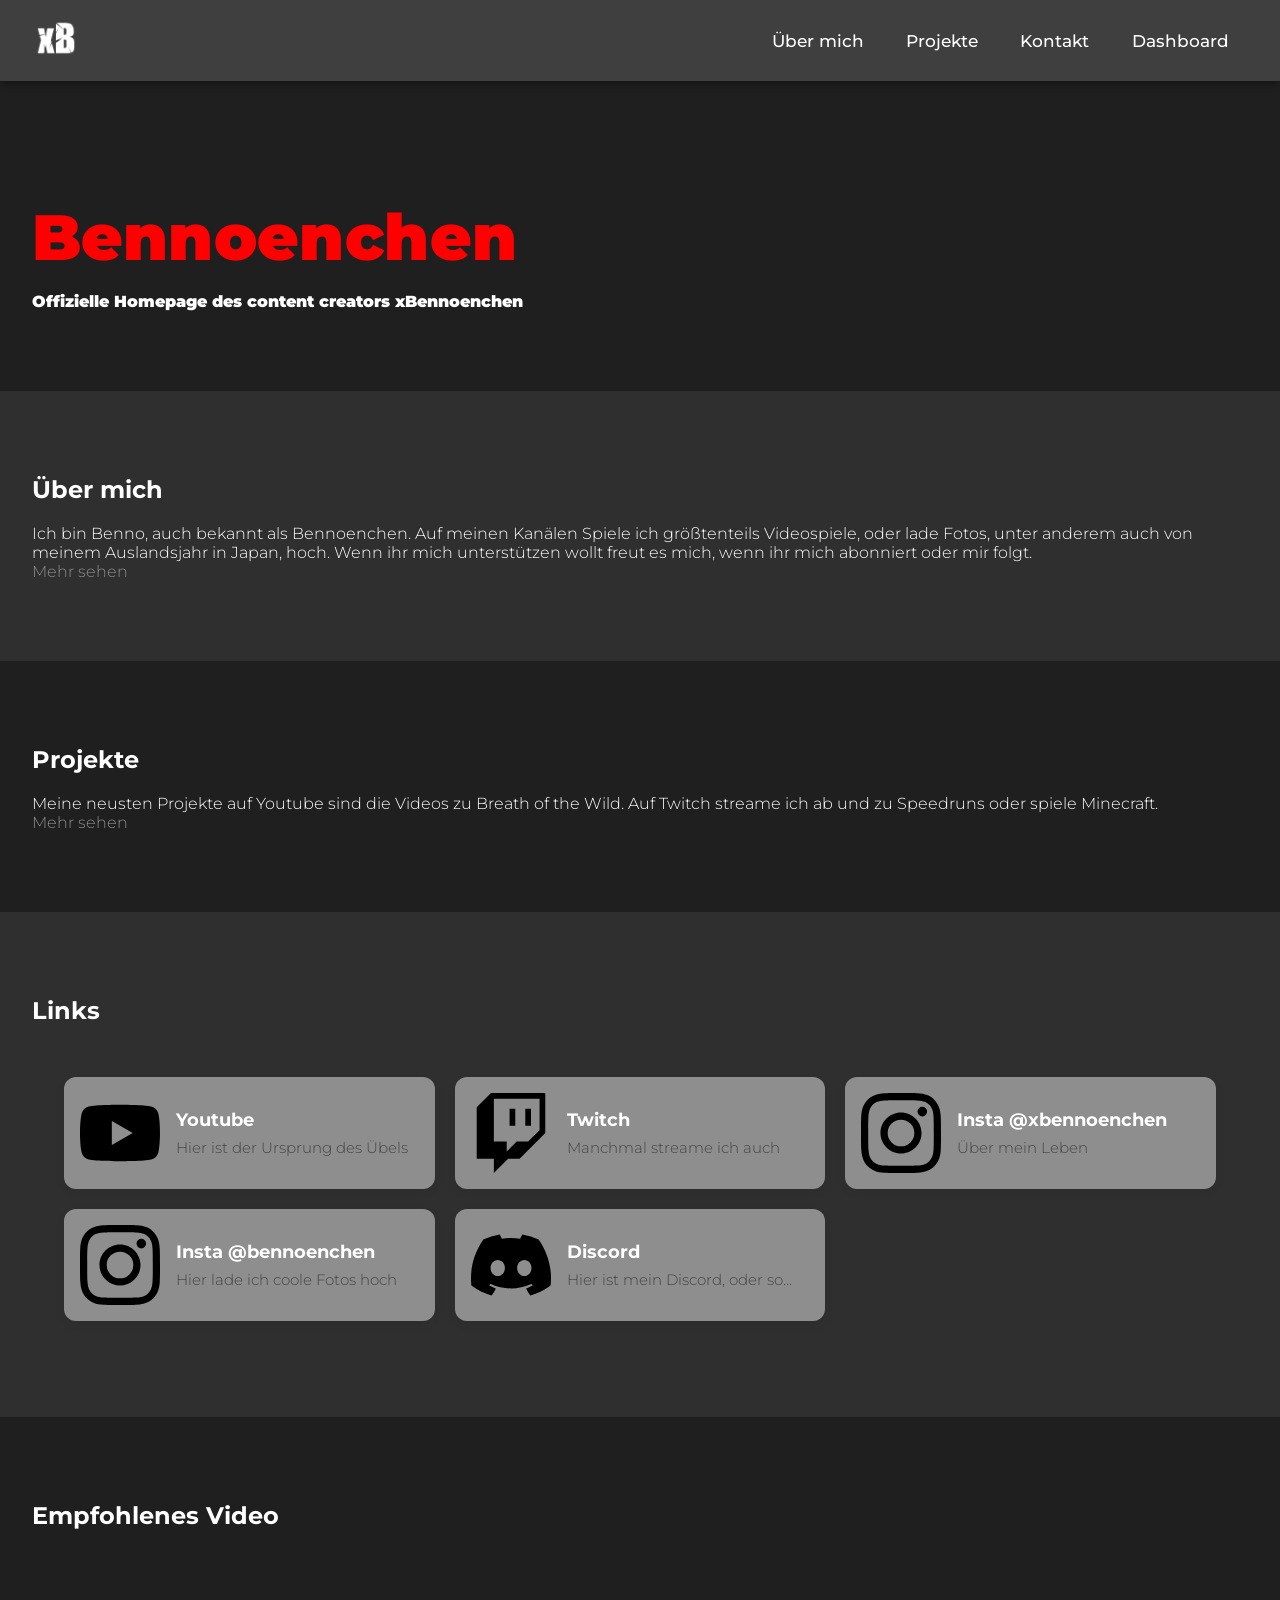
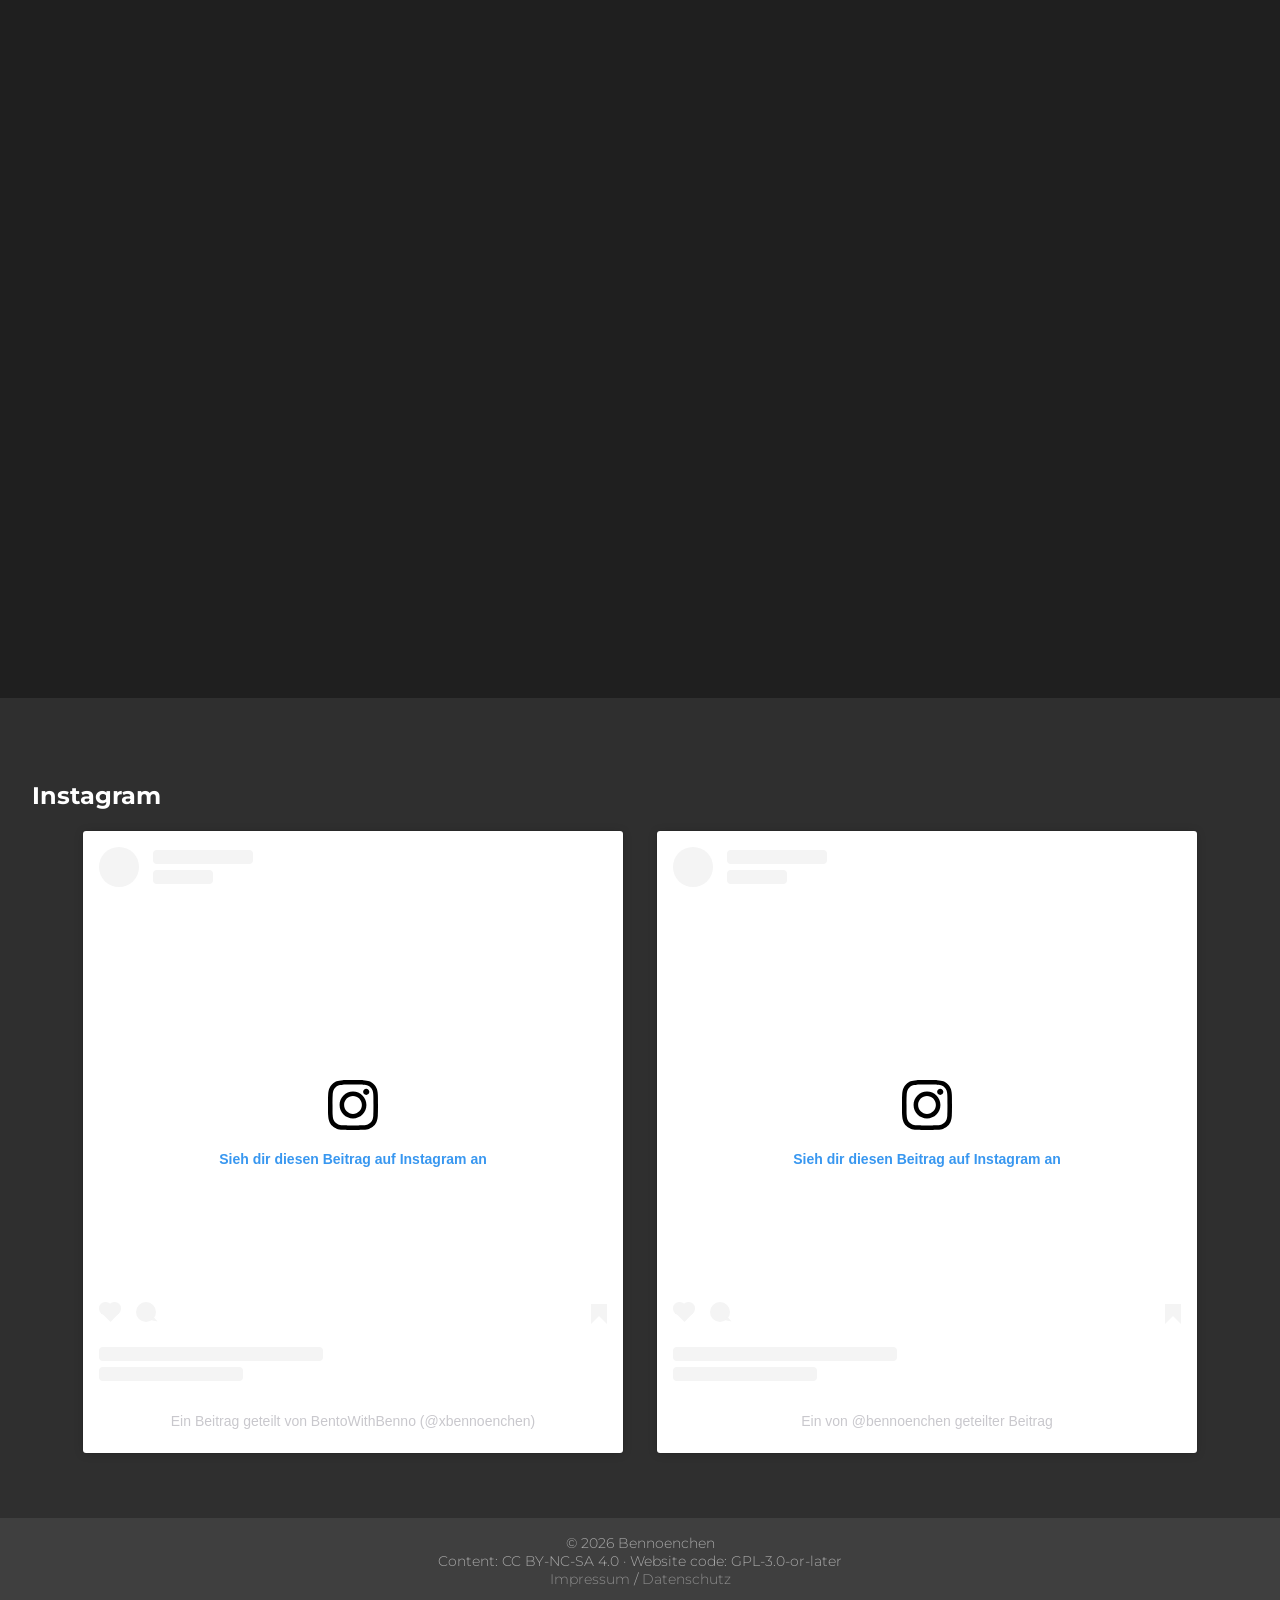
<file: index.html>
<!DOCTYPE html>
<html lang="de">
<head>
  <meta charset="UTF-8">
  <meta name="viewport" content="width=device-width, initial-scale=1.0">
  <title>Bennoenchen</title>
  <link rel="stylesheet" href="/style/style.css">
  <link rel="stylesheet" href="/style/dashboard.css">
  <link rel="icon" href="/img/logo.ico">
  <link rel="preconnect" href="https://fonts.googleapis.com">
  <link rel="preconnect" href="https://fonts.gstatic.com" crossorigin>
  <link href="https://fonts.googleapis.com/css2?family=Montserrat:ital,wght@0,100..900;1,100..900&display=swap" rel="stylesheet">
</head>
<body>
  <header>
    <div class="logo">
      <a href="/"><img src="/img/logow.png" alt="Icon"></a>
    </div>
    <div class="menu-toggle" id="menuToggle" onclick="toggleMenu(this)" aria-label="Menü öffnen" aria-expanded="false">
      <span></span>
      <span></span>
      <span></span>
    </div>
    <nav id="nav">
      <a href="/about_me/">Über mich</a>
      <a href="/projects/">Projekte</a>
      <a href="/contact/">Kontakt</a>
      <a href="/dashboard/">Dashboard</a>
    </nav>
  </header>

  <div class="nav-backdrop" id="navBackdrop" onclick="closeMenu()"></div>

  <main>
    <section class="main-section">
      <div class="title">
        <h1>Bennoenchen</h1>
        <p>Offizielle Homepage des content creators xBennoenchen</p>
      </div>
    </section>
    <section class="main-section alt-section">
      <h2>Über mich</h2>
      <p>Ich bin Benno, auch bekannt als Bennoenchen. Auf meinen Kanälen Spiele ich größtenteils Videospiele, oder lade Fotos, unter anderem auch von meinem Auslandsjahr in Japan, hoch. Wenn ihr mich unterstützen wollt freut es mich, wenn ihr mich abonniert oder mir folgt.<br><a href="https://www.bennoenchen.de/about_me/">Mehr sehen</a></p>
    </section>
    <section class="main-section">
      <h2>Projekte</h2>
      <p>Meine neusten Projekte auf Youtube sind die Videos zu Breath of the Wild. Auf Twitch streame ich ab und zu Speedruns oder spiele Minecraft.<br><a href="https://www.bennoenchen.de/projects/">Mehr sehen</a></p>
    </section>
    <section class="main-section alt-section">
      <h2>Links</h2>
      <div class="dashboard">
        <a class="cardbutton" href="https://www.youtube.com/@xbennoenchen">
          <div class="card">
            <img src="/img/youtube.svg" alt="Youtube">
            <div class="card-text">
              <h3>Youtube</h3>
              <p>Hier ist der Ursprung des Übels</p>
            </div>
          </div>
        </a>
        <a class="cardbutton" href="https://www.twitch.tv/xbennoenchen">
          <div class="card">
            <img src="/img/twitch.svg" alt="Twitch">
            <div class="card-text">
              <h3>Twitch</h3>
              <p>Manchmal streame ich auch</p>
            </div>
          </div>
        </a>
        <a class="cardbutton" href="https://www.instagram.com/xbennoenchen/">
          <div class="card">
            <img src="/img/instagram.svg" alt="Instagram">
            <div class="card-text">
              <h3>Insta @xbennoenchen</h3>
              <p>Über mein Leben</p>
            </div>
          </div>
        </a>
        <a class="cardbutton" href="https://www.instagram.com/bennoenchen/">
          <div class="card">
            <img src="/img/instagram.svg" alt="Instagram">
            <div class="card-text">
              <h3>Insta @bennoenchen</h3>
              <p>Hier lade ich coole Fotos hoch</p>
            </div>
          </div>
        </a>
        <a class="cardbutton" href="https://discord.gg/4mJdEG7">
          <div class="card">
            <img src="/img/discord.svg" alt="Discord">
            <div class="card-text">
              <h3>Discord</h3>
              <p>Hier ist mein Discord, oder so...</p>
            </div>
          </div>
        </a>
      </div>
    </section>
    <section class="main-section">
      <h2>Empfohlenes Video</h2>
      <div class="video-wrapper">
          <iframe src="https://www.youtube-nocookie.com/embed/9ZNSemViKcg?si=KH6Q1TJlQQrZ6-_4" title="YouTube video player" frameborder="0" allow="accelerometer; autoplay; clipboard-write; encrypted-media; gyroscope; picture-in-picture; web-share" referrerpolicy="strict-origin-when-cross-origin" allowfullscreen></iframe>
      </div>
    </section>
    <section class="main-section alt-section">
      <h2>Instagram</h2>
      <div class="insta-row">
        <blockquote class="instagram-media" data-instgrm-captioned data-instgrm-permalink="https://www.instagram.com/p/DfSTykuEbkP/?utm_source=ig_embed&amp;utm_campaign=loading" data-instgrm-version="14" style=" background:#FFF; border:0; border-radius:3px; box-shadow:0 0 1px 0 rgba(0,0,0,0.5),0 1px 10px 0 rgba(0,0,0,0.15); margin: 1px; max-width:540px; min-width:326px; padding:0; width:99.375%; width:-webkit-calc(100% - 2px); width:calc(100% - 2px);"><div style="padding:16px;"> <a href="https://www.instagram.com/p/DfSTykuEbkP/?utm_source=ig_embed&amp;utm_campaign=loading" style=" background:#FFFFFF; line-height:0; padding:0 0; text-align:center; text-decoration:none; width:100%;" target="_blank"> <div style=" display: flex; flex-direction: row; align-items: center;"> <div style="background-color: #F4F4F4; border-radius: 50%; flex-grow: 0; height: 40px; margin-right: 14px; width: 40px;"></div> <div style="display: flex; flex-direction: column; flex-grow: 1; justify-content: center;"> <div style=" background-color: #F4F4F4; border-radius: 4px; flex-grow: 0; height: 14px; margin-bottom: 6px; width: 100px;"></div> <div style=" background-color: #F4F4F4; border-radius: 4px; flex-grow: 0; height: 14px; width: 60px;"></div></div></div><div style="padding: 19% 0;"></div> <div style="display:block; height:50px; margin:0 auto 12px; width:50px;"><svg width="50px" height="50px" viewBox="0 0 60 60" version="1.1" xmlns="https://www.w3.org/2000/svg" xmlns:xlink="https://www.w3.org/1999/xlink"><g stroke="none" stroke-width="1" fill="none" fill-rule="evenodd"><g transform="translate(-511.000000, -20.000000)" fill="#000000"><g><path d="M556.869,30.41 C554.814,30.41 553.148,32.076 553.148,34.131 C553.148,36.186 554.814,37.852 556.869,37.852 C558.924,37.852 560.59,36.186 560.59,34.131 C560.59,32.076 558.924,30.41 556.869,30.41 M541,60.657 C535.114,60.657 530.342,55.887 530.342,50 C530.342,44.114 535.114,39.342 541,39.342 C546.887,39.342 551.658,44.114 551.658,50 C551.658,55.887 546.887,60.657 541,60.657 M541,33.886 C532.1,33.886 524.886,41.1 524.886,50 C524.886,58.899 532.1,66.113 541,66.113 C549.9,66.113 557.115,58.899 557.115,50 C557.115,41.1 549.9,33.886 541,33.886 M565.378,62.101 C565.244,65.022 564.756,66.606 564.346,67.663 C563.803,69.06 563.154,70.057 562.106,71.106 C561.058,72.155 560.06,72.803 558.662,73.347 C557.607,73.757 556.021,74.244 553.102,74.378 C549.944,74.521 548.997,74.552 541,74.552 C533.003,74.552 532.056,74.521 528.898,74.378 C525.979,74.244 524.393,73.757 523.338,73.347 C521.94,72.803 520.942,72.155 519.894,71.106 C518.846,70.057 518.197,69.06 517.654,67.663 C517.244,66.606 516.755,65.022 516.623,62.101 C516.479,58.943 516.448,57.996 516.448,50 C516.448,42.003 516.479,41.056 516.623,37.899 C516.755,34.978 517.244,33.391 517.654,32.338 C518.197,30.938 518.846,29.942 519.894,28.894 C520.942,27.846 521.94,27.196 523.338,26.654 C524.393,26.244 525.979,25.756 528.898,25.623 C532.057,25.479 533.004,25.448 541,25.448 C548.997,25.448 549.943,25.479 553.102,25.623 C556.021,25.756 557.607,26.244 558.662,26.654 C560.06,27.196 561.058,27.846 562.106,28.894 C563.154,29.942 563.803,30.938 564.346,32.338 C564.756,33.391 565.244,34.978 565.378,37.899 C565.522,41.056 565.552,42.003 565.552,50 C565.552,57.996 565.522,58.943 565.378,62.101 M570.82,37.631 C570.674,34.438 570.167,32.258 569.425,30.349 C568.659,28.377 567.633,26.702 565.965,25.035 C564.297,23.368 562.623,22.342 560.652,21.575 C558.743,20.834 556.562,20.326 553.369,20.18 C550.169,20.033 549.148,20 541,20 C532.853,20 531.831,20.033 528.631,20.18 C525.438,20.326 523.257,20.834 521.349,21.575 C519.376,22.342 517.703,23.368 516.035,25.035 C514.368,26.702 513.342,28.377 512.574,30.349 C511.834,32.258 511.326,34.438 511.181,37.631 C511.035,40.831 511,41.851 511,50 C511,58.147 511.035,59.17 511.181,62.369 C511.326,65.562 511.834,67.743 512.574,69.651 C513.342,71.625 514.368,73.296 516.035,74.965 C517.703,76.634 519.376,77.658 521.349,78.425 C523.257,79.167 525.438,79.673 528.631,79.82 C531.831,79.965 532.853,80.001 541,80.001 C549.148,80.001 550.169,79.965 553.369,79.82 C556.562,79.673 558.743,79.167 560.652,78.425 C562.623,77.658 564.297,76.634 565.965,74.965 C567.633,73.296 568.659,71.625 569.425,69.651 C570.167,67.743 570.674,65.562 570.82,62.369 C570.966,59.17 571,58.147 571,50 C571,41.851 570.966,40.831 570.82,37.631"></path></g></g></g></svg></div><div style="padding-top: 8px;"> <div style=" color:#3897f0; font-family:Arial,sans-serif; font-size:14px; font-style:normal; font-weight:550; line-height:18px;">Sieh dir diesen Beitrag auf Instagram an</div></div><div style="padding: 12.5% 0;"></div> <div style="display: flex; flex-direction: row; margin-bottom: 14px; align-items: center;"><div> <div style="background-color: #F4F4F4; border-radius: 50%; height: 12.5px; width: 12.5px; transform: translateX(0px) translateY(7px);"></div> <div style="background-color: #F4F4F4; height: 12.5px; transform: rotate(-45deg) translateX(3px) translateY(1px); width: 12.5px; flex-grow: 0; margin-right: 14px; margin-left: 2px;"></div> <div style="background-color: #F4F4F4; border-radius: 50%; height: 12.5px; width: 12.5px; transform: translateX(9px) translateY(-18px);"></div></div><div style="margin-left: 8px;"> <div style=" background-color: #F4F4F4; border-radius: 50%; flex-grow: 0; height: 20px; width: 20px;"></div> <div style=" width: 0; height: 0; border-top: 2px solid transparent; border-left: 6px solid #f4f4f4; border-bottom: 2px solid transparent; transform: translateX(16px) translateY(-4px) rotate(30deg)"></div></div><div style="margin-left: auto;"> <div style=" width: 0px; border-top: 8px solid #F4F4F4; border-right: 8px solid transparent; transform: translateY(16px);"></div> <div style=" background-color: #F4F4F4; flex-grow: 0; height: 12px; width: 16px; transform: translateY(-4px);"></div> <div style=" width: 0; height: 0; border-top: 8px solid #F4F4F4; border-left: 8px solid transparent; transform: translateY(-4px) translateX(8px);"></div></div></div> <div style="display: flex; flex-direction: column; flex-grow: 1; justify-content: center; margin-bottom: 24px;"> <div style=" background-color: #F4F4F4; border-radius: 4px; flex-grow: 0; height: 14px; margin-bottom: 6px; width: 224px;"></div> <div style=" background-color: #F4F4F4; border-radius: 4px; flex-grow: 0; height: 14px; width: 144px;"></div></div></a><p style=" color:#c9c8cd; font-family:Arial,sans-serif; font-size:14px; line-height:17px; margin-bottom:0; margin-top:8px; overflow:hidden; padding:8px 0 7px; text-align:center; text-overflow:ellipsis; white-space:nowrap;"><a href="https://www.instagram.com/p/DfSTykuEbkP/?utm_source=ig_embed&amp;utm_campaign=loading" style=" color:#c9c8cd; font-family:Arial,sans-serif; font-size:14px; font-style:normal; font-weight:normal; line-height:17px; text-decoration:none;" target="_blank">Ein Beitrag geteilt von BentoWithBenno (@xbennoenchen)</a></p></div></blockquote>
        <script async src="//www.instagram.com/embed.js"></script>
        <blockquote class="instagram-media" data-instgrm-captioned data-instgrm-permalink="https://www.instagram.com/p/DZTJepYjNMh/?utm_source=ig_embed&amp;utm_campaign=loading" data-instgrm-version="14" style=" background:#FFF; border:0; border-radius:3px; box-shadow:0 0 1px 0 rgba(0,0,0,0.5),0 1px 10px 0 rgba(0,0,0,0.15); margin: 1px; max-width:540px; min-width:326px; padding:0; width:99.375%; width:-webkit-calc(100% - 2px); width:calc(100% - 2px);"><div style="padding:16px;"> <a href="https://www.instagram.com/p/DZTJepYjNMh/?utm_source=ig_embed&amp;utm_campaign=loading" style=" background:#FFFFFF; line-height:0; padding:0 0; text-align:center; text-decoration:none; width:100%;" target="_blank"> <div style=" display: flex; flex-direction: row; align-items: center;"> <div style="background-color: #F4F4F4; border-radius: 50%; flex-grow: 0; height: 40px; margin-right: 14px; width: 40px;"></div> <div style="display: flex; flex-direction: column; flex-grow: 1; justify-content: center;"> <div style=" background-color: #F4F4F4; border-radius: 4px; flex-grow: 0; height: 14px; margin-bottom: 6px; width: 100px;"></div> <div style=" background-color: #F4F4F4; border-radius: 4px; flex-grow: 0; height: 14px; width: 60px;"></div></div></div><div style="padding: 19% 0;"></div> <div style="display:block; height:50px; margin:0 auto 12px; width:50px;"><svg width="50px" height="50px" viewBox="0 0 60 60" version="1.1" xmlns="https://www.w3.org/2000/svg" xmlns:xlink="https://www.w3.org/1999/xlink"><g stroke="none" stroke-width="1" fill="none" fill-rule="evenodd"><g transform="translate(-511.000000, -20.000000)" fill="#000000"><g><path d="M556.869,30.41 C554.814,30.41 553.148,32.076 553.148,34.131 C553.148,36.186 554.814,37.852 556.869,37.852 C558.924,37.852 560.59,36.186 560.59,34.131 C560.59,32.076 558.924,30.41 556.869,30.41 M541,60.657 C535.114,60.657 530.342,55.887 530.342,50 C530.342,44.114 535.114,39.342 541,39.342 C546.887,39.342 551.658,44.114 551.658,50 C551.658,55.887 546.887,60.657 541,60.657 M541,33.886 C532.1,33.886 524.886,41.1 524.886,50 C524.886,58.899 532.1,66.113 541,66.113 C549.9,66.113 557.115,58.899 557.115,50 C557.115,41.1 549.9,33.886 541,33.886 M565.378,62.101 C565.244,65.022 564.756,66.606 564.346,67.663 C563.803,69.06 563.154,70.057 562.106,71.106 C561.058,72.155 560.06,72.803 558.662,73.347 C557.607,73.757 556.021,74.244 553.102,74.378 C549.944,74.521 548.997,74.552 541,74.552 C533.003,74.552 532.056,74.521 528.898,74.378 C525.979,74.244 524.393,73.757 523.338,73.347 C521.94,72.803 520.942,72.155 519.894,71.106 C518.846,70.057 518.197,69.06 517.654,67.663 C517.244,66.606 516.755,65.022 516.623,62.101 C516.479,58.943 516.448,57.996 516.448,50 C516.448,42.003 516.479,41.056 516.623,37.899 C516.755,34.978 517.244,33.391 517.654,32.338 C518.197,30.938 518.846,29.942 519.894,28.894 C520.942,27.846 521.94,27.196 523.338,26.654 C524.393,26.244 525.979,25.756 528.898,25.623 C532.057,25.479 533.004,25.448 541,25.448 C548.997,25.448 549.943,25.479 553.102,25.623 C556.021,25.756 557.607,26.244 558.662,26.654 C560.06,27.196 561.058,27.846 562.106,28.894 C563.154,29.942 563.803,30.938 564.346,32.338 C564.756,33.391 565.244,34.978 565.378,37.899 C565.522,41.056 565.552,42.003 565.552,50 C565.552,57.996 565.522,58.943 565.378,62.101 M570.82,37.631 C570.674,34.438 570.167,32.258 569.425,30.349 C568.659,28.377 567.633,26.702 565.965,25.035 C564.297,23.368 562.623,22.342 560.652,21.575 C558.743,20.834 556.562,20.326 553.369,20.18 C550.169,20.033 549.148,20 541,20 C532.853,20 531.831,20.033 528.631,20.18 C525.438,20.326 523.257,20.834 521.349,21.575 C519.376,22.342 517.703,23.368 516.035,25.035 C514.368,26.702 513.342,28.377 512.574,30.349 C511.834,32.258 511.326,34.438 511.181,37.631 C511.035,40.831 511,41.851 511,50 C511,58.147 511.035,59.17 511.181,62.369 C511.326,65.562 511.834,67.743 512.574,69.651 C513.342,71.625 514.368,73.296 516.035,74.965 C517.703,76.634 519.376,77.658 521.349,78.425 C523.257,79.167 525.438,79.673 528.631,79.82 C531.831,79.965 532.853,80.001 541,80.001 C549.148,80.001 550.169,79.965 553.369,79.82 C556.562,79.673 558.743,79.167 560.652,78.425 C562.623,77.658 564.297,76.634 565.965,74.965 C567.633,73.296 568.659,71.625 569.425,69.651 C570.167,67.743 570.674,65.562 570.82,62.369 C570.966,59.17 571,58.147 571,50 C571,41.851 570.966,40.831 570.82,37.631"></path></g></g></g></svg></div><div style="padding-top: 8px;"> <div style=" color:#3897f0; font-family:Arial,sans-serif; font-size:14px; font-style:normal; font-weight:550; line-height:18px;">Sieh dir diesen Beitrag auf Instagram an</div></div><div style="padding: 12.5% 0;"></div> <div style="display: flex; flex-direction: row; margin-bottom: 14px; align-items: center;"><div> <div style="background-color: #F4F4F4; border-radius: 50%; height: 12.5px; width: 12.5px; transform: translateX(0px) translateY(7px);"></div> <div style="background-color: #F4F4F4; height: 12.5px; transform: rotate(-45deg) translateX(3px) translateY(1px); width: 12.5px; flex-grow: 0; margin-right: 14px; margin-left: 2px;"></div> <div style="background-color: #F4F4F4; border-radius: 50%; height: 12.5px; width: 12.5px; transform: translateX(9px) translateY(-18px);"></div></div><div style="margin-left: 8px;"> <div style=" background-color: #F4F4F4; border-radius: 50%; flex-grow: 0; height: 20px; width: 20px;"></div> <div style=" width: 0; height: 0; border-top: 2px solid transparent; border-left: 6px solid #f4f4f4; border-bottom: 2px solid transparent; transform: translateX(16px) translateY(-4px) rotate(30deg)"></div></div><div style="margin-left: auto;"> <div style=" width: 0px; border-top: 8px solid #F4F4F4; border-right: 8px solid transparent; transform: translateY(16px);"></div> <div style=" background-color: #F4F4F4; flex-grow: 0; height: 12px; width: 16px; transform: translateY(-4px);"></div> <div style=" width: 0; height: 0; border-top: 8px solid #F4F4F4; border-left: 8px solid transparent; transform: translateY(-4px) translateX(8px);"></div></div></div> <div style="display: flex; flex-direction: column; flex-grow: 1; justify-content: center; margin-bottom: 24px;"> <div style=" background-color: #F4F4F4; border-radius: 4px; flex-grow: 0; height: 14px; margin-bottom: 6px; width: 224px;"></div> <div style=" background-color: #F4F4F4; border-radius: 4px; flex-grow: 0; height: 14px; width: 144px;"></div></div></a><p style=" color:#c9c8cd; font-family:Arial,sans-serif; font-size:14px; line-height:17px; margin-bottom:0; margin-top:8px; overflow:hidden; padding:8px 0 7px; text-align:center; text-overflow:ellipsis; white-space:nowrap;"><a href="https://www.instagram.com/p/DZTJepYjNMh/?utm_source=ig_embed&amp;utm_campaign=loading" style=" color:#c9c8cd; font-family:Arial,sans-serif; font-size:14px; font-style:normal; font-weight:normal; line-height:17px; text-decoration:none;" target="_blank">Ein von @bennoenchen geteilter Beitrag</a></p></div></blockquote>
        <script async src="//www.instagram.com/embed.js"></script>
      </div>
    </section>
  </main>

  <footer>
    &copy; 2026 Bennoenchen<br>Content: CC BY-NC-SA 4.0 · Website code: GPL-3.0-or-later<br><a href="/impressum/">Impressum</a> / <a href="/datenschutz/">Datenschutz</a>
  </footer>

  <script src="/js/script.js"></script>
</body>

</html>
</file>
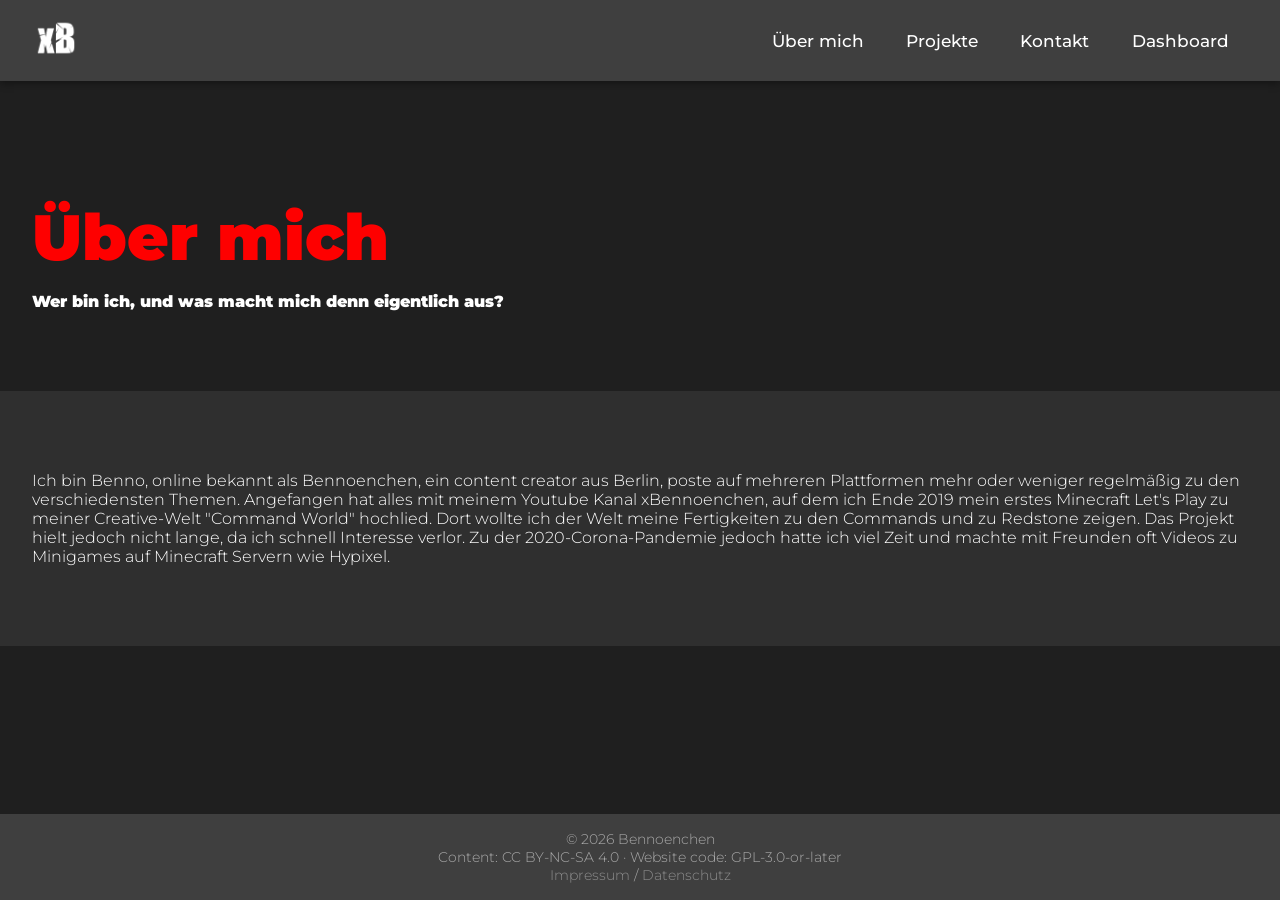
<file: about_me/index.html>
<!DOCTYPE html>
<html lang="de">
<head>
  <meta charset="UTF-8">
  <meta name="viewport" content="width=device-width, initial-scale=1.0">
  <title>Bennoenchen</title>
  <link rel="stylesheet" href="/style/style.css">
  <link rel="icon" href="/img/logo.ico">
  <link rel="preconnect" href="https://fonts.googleapis.com">
  <link rel="preconnect" href="https://fonts.gstatic.com" crossorigin>
  <link href="https://fonts.googleapis.com/css2?family=Montserrat:ital,wght@0,100..900;1,100..900&display=swap" rel="stylesheet">
</head>
<body>
  <header>
    <div class="logo">
      <a href="/"><img src="/img/logow.png" alt="Icon"></a>
    </div>
    <div class="menu-toggle" id="menuToggle" onclick="toggleMenu(this)" aria-label="Menü öffnen" aria-expanded="false">
      <span></span>
      <span></span>
      <span></span>
    </div>
    <nav id="nav">
      <a href="/about_me/">Über mich</a>
      <a href="/projects/">Projekte</a>
      <a href="/contact/">Kontakt</a>
      <a href="/dashboard/">Dashboard</a>
    </nav>
  </header>

  <div class="nav-backdrop" id="navBackdrop" onclick="closeMenu()"></div>

  <main>
    <section class="main-section">
      <div class="title">
        <h1>Über mich</h1>
        <p>Wer bin ich, und was macht mich denn eigentlich aus?</p>
      </div>
    </section>
    <section class="main-section alt-section">
        <p>Ich bin Benno, online bekannt als Bennoenchen, ein content creator aus Berlin, poste auf mehreren Plattformen mehr oder weniger regelmäßig zu den verschiedensten Themen. Angefangen hat alles mit meinem Youtube Kanal xBennoenchen, auf dem ich Ende 2019 mein erstes Minecraft Let's Play zu meiner Creative-Welt "Command World" hochlied. Dort wollte ich der Welt meine Fertigkeiten zu den Commands und zu Redstone zeigen. Das Projekt hielt jedoch nicht lange, da ich schnell Interesse verlor. Zu der 2020-Corona-Pandemie jedoch hatte ich viel Zeit und machte mit Freunden oft Videos zu Minigames auf Minecraft Servern wie Hypixel. </p>
    </section>
  </main>

  <footer>
    &copy; 2026 Bennoenchen<br>Content: CC BY-NC-SA 4.0 · Website code: GPL-3.0-or-later<br><a href="/impressum/">Impressum</a> / <a href="/datenschutz/">Datenschutz</a>
  </footer>

  <script src="/js/script.js"></script>
</body>
</html>
</file>
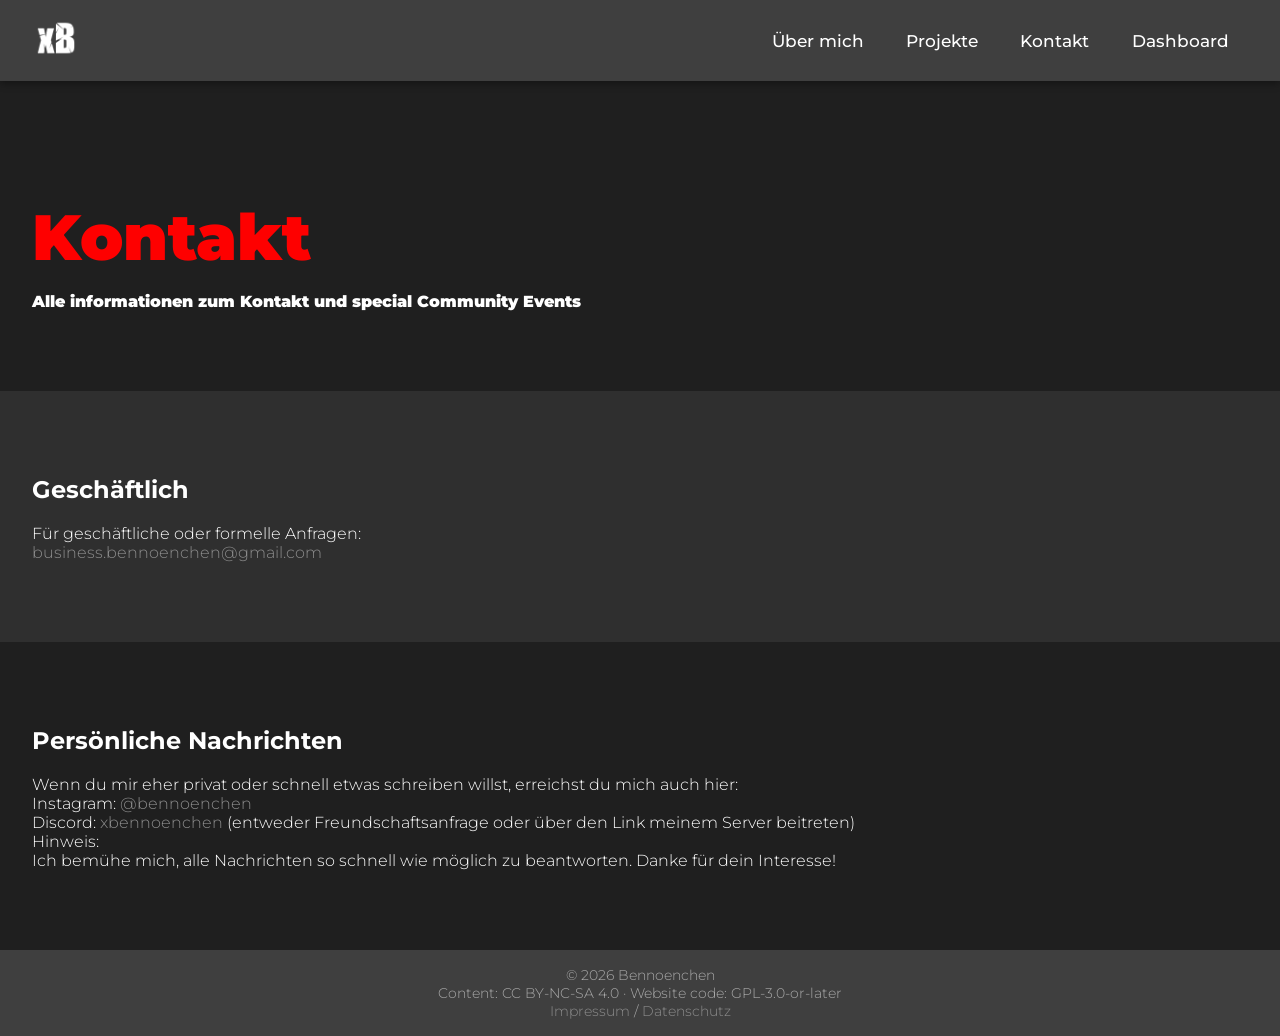
<file: contact/index.html>
<!DOCTYPE html>
<html lang="de">
<head>
  <meta charset="UTF-8">
  <meta name="viewport" content="width=device-width, initial-scale=1.0">
  <title>Bennoenchen</title>
  <link rel="stylesheet" href="/style/style.css">
  <link rel="icon" href="/img/logo.ico">
  <link rel="preconnect" href="https://fonts.googleapis.com">
  <link rel="preconnect" href="https://fonts.gstatic.com" crossorigin>
  <link href="https://fonts.googleapis.com/css2?family=Montserrat:ital,wght@0,100..900;1,100..900&display=swap" rel="stylesheet">
</head>
<body>
  <header>
    <div class="logo">
      <a href="/"><img src="/img/logow.png" alt="Icon"></a>
    </div>
    <div class="menu-toggle" id="menuToggle" onclick="toggleMenu(this)" aria-label="Menü öffnen" aria-expanded="false">
      <span></span>
      <span></span>
      <span></span>
    </div>
    <nav id="nav">
      <a href="/about_me/">Über mich</a>
      <a href="/projects/">Projekte</a>
      <a href="/contact/">Kontakt</a>
      <a href="/dashboard/">Dashboard</a>
    </nav>
  </header>

  <div class="nav-backdrop" id="navBackdrop" onclick="closeMenu()"></div>

  <main>
    <section class="main-section">
      <div class="title">
        <h1>Kontakt</h1>
        <p>Alle informationen zum Kontakt und special Community Events</p>
      </div>
    </section>
    <section class="main-section alt-section">
        <h2>Geschäftlich</h2>
        <p>Für geschäftliche oder formelle Anfragen:<br><a href="mailto:business.bennoenchen@gmail.com">business.bennoenchen@gmail.com</a></p>
    </section>
    <section class="main-section">
      <h2>Persönliche Nachrichten</h2>
      <p>Wenn du mir eher privat oder schnell etwas schreiben willst, erreichst du mich auch hier:<br>Instagram: <a href="https://www.instagram.com/bennoenchen">@bennoenchen</a><br>Discord: <a href="https://discord.gg/4mJdEG7">xbennoenchen</a> (entweder Freundschaftsanfrage oder über den Link meinem Server beitreten)<br>Hinweis:<br>Ich bemühe mich, alle Nachrichten so schnell wie möglich zu beantworten. Danke für dein Interesse!</p>
    </section>
  </main>

  <footer>
    &copy; 2026 Bennoenchen<br>Content: CC BY-NC-SA 4.0 · Website code: GPL-3.0-or-later<br><a href="/impressum/">Impressum</a> / <a href="/datenschutz/">Datenschutz</a>
  </footer>

  <script src="/js/script.js"></script>
</body>
</html>
</file>
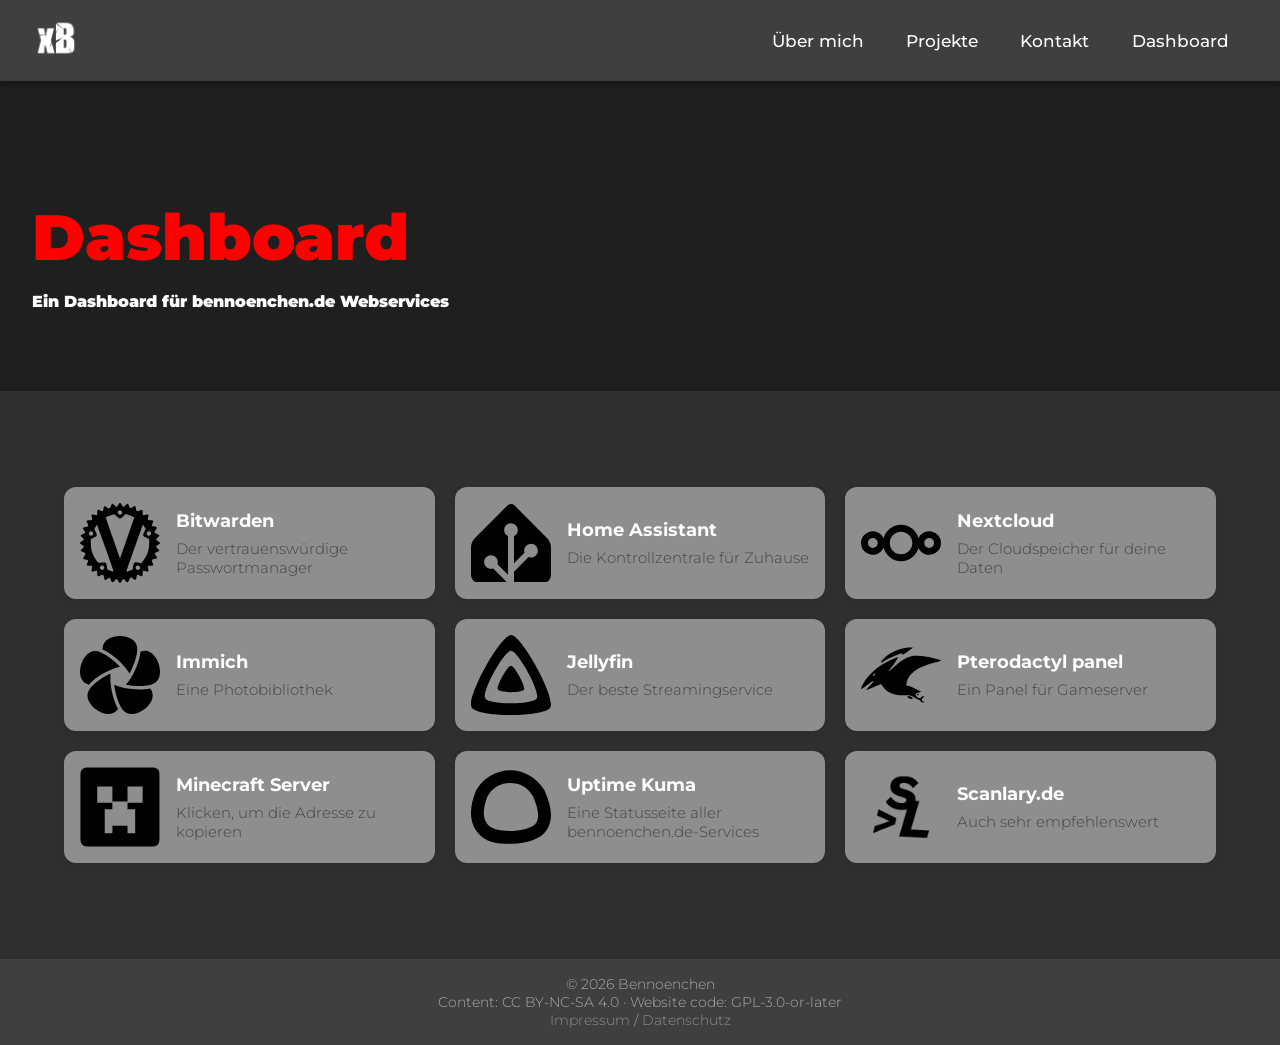
<file: dashboard/index.html>
<!DOCTYPE html>
<html lang="de">
<head>
  <meta charset="UTF-8">
  <meta name="viewport" content="width=device-width, initial-scale=1.0">
  <title>Bennoenchen</title>
  <link rel="stylesheet" href="/style/style.css">
  <link rel="stylesheet" href="/style/dashboard.css">
  <link rel="icon" href="/img/logo.ico">
  <link rel="preconnect" href="https://fonts.googleapis.com">
  <link rel="preconnect" href="https://fonts.gstatic.com" crossorigin>
  <link href="https://fonts.googleapis.com/css2?family=Montserrat:ital,wght@0,100..900;1,100..900&display=swap" rel="stylesheet">
</head>
<body>
  <header>
    <div class="logo">
      <a href="/"><img src="/img/logow.png" alt="Icon"></a>
    </div>
    <div class="menu-toggle" id="menuToggle" onclick="toggleMenu(this)" aria-label="Menü öffnen" aria-expanded="false">
      <span></span>
      <span></span>
      <span></span>
    </div>
    <nav id="nav">
      <a href="/about_me/">Über mich</a>
      <a href="/projects/">Projekte</a>
      <a href="/contact/">Kontakt</a>
      <a href="/dashboard/">Dashboard</a>
    </nav>
  </header>

  <div class="nav-backdrop" id="navBackdrop" onclick="closeMenu()"></div>
  
  <main>
    <section class="main-section">
      <div class="title">
        <h1>Dashboard</h1>
        <p>Ein Dashboard für bennoenchen.de Webservices</p>
      </div>
    </section>
    <section class="main-section alt-section">
      <div class="dashboard">
        <a class="cardbutton" href="https://bitwarden.bennoenchen.de/">
          <div class="card">
            <img src="/img/vaultwarden.svg" alt="Bitwarden">
            <div class="card-text">
              <h3>Bitwarden</h3>
              <p>Der vertrauenswürdige Passwortmanager</p>
            </div>
          </div>
        </a>
        <a class="cardbutton" href="https://home.bennoenchen.de/">
          <div class="card">
            <img src="/img/homeassistant.svg" alt="Home Assistant">
            <div class="card-text">
              <h3>Home Assistant</h3>
              <p>Die Kontrollzentrale für Zuhause</p>
            </div>
          </div>
        </a>
        <a class="cardbutton" href="https://cloud.bennoenchen.de/">
          <div class="card">
            <img src="/img/nextcloud.svg" alt="Nextcloud">
            <div class="card-text">
              <h3>Nextcloud</h3>
              <p>Der Cloudspeicher für deine Daten</p>
            </div>
          </div>
        </a>
        <a class="cardbutton" href="https://photos.bennoenchen.de/">
          <div class="card">
            <img src="/img/immich.svg" alt="Immich">
            <div class="card-text">
              <h3>Immich</h3>
              <p>Eine Photobibliothek</p>
            </div>
          </div>
        </a>
        <a class="cardbutton" href="https://media.bennoenchen.de/">
          <div class="card">
            <img src="/img/jellyfin.svg" alt="Jellyfin">
            <div class="card-text">
              <h3>Jellyfin</h3>
              <p>Der beste Streamingservice</p>
            </div>
          </div>
        </a>
        <a class="cardbutton" href="https://games.bennoenchen.de/">
          <div class="card">
            <img src="/img/pterodactyl.svg" alt="Pterodactyl">
            <div class="card-text">
              <h3>Pterodactyl panel</h3>
              <p>Ein Panel für Gameserver</p>
            </div>
          </div>
        </a>
        <button class="cardbutton" onclick="navigator.clipboard.writeText('minecraft.bennoenchen.de')">
          <div class="card">
            <img src="/img/minecraft.svg" alt="Minecraft">
            <div class="card-text">
              <h3>Minecraft Server</h3>
              <p>Klicken, um die Adresse zu kopieren</p>
            </div>
          </div>
        </button>
        <a class="cardbutton" href="https://uptime.bennoenchen.de/">
          <div class="card">
            <img src="/img/uptimekuma.svg" alt="Uptime Kuma">
            <div class="card-text">
              <h3>Uptime Kuma</h3>
              <p>Eine Statusseite aller bennoenchen.de-Services</p>
            </div>
          </div>
        </a>
        <a class="cardbutton" href="https://www.scanlary.de/">
          <div class="card">
            <img src="/img/logob_scanlary.png" alt="Scanlary">
            <div class="card-text">
              <h3>Scanlary.de</h3>
              <p>Auch sehr empfehlenswert</p>
            </div>
          </div>
        </a>
      </div>      
    </section>
  </main>
  
  <footer>
    &copy; 2026 Bennoenchen<br>Content: CC BY-NC-SA 4.0 · Website code: GPL-3.0-or-later<br><a href="/impressum/">Impressum</a> / <a href="/datenschutz/">Datenschutz</a>
  </footer>

  <script src="/js/script.js"></script>
</body>
</html>
</file>
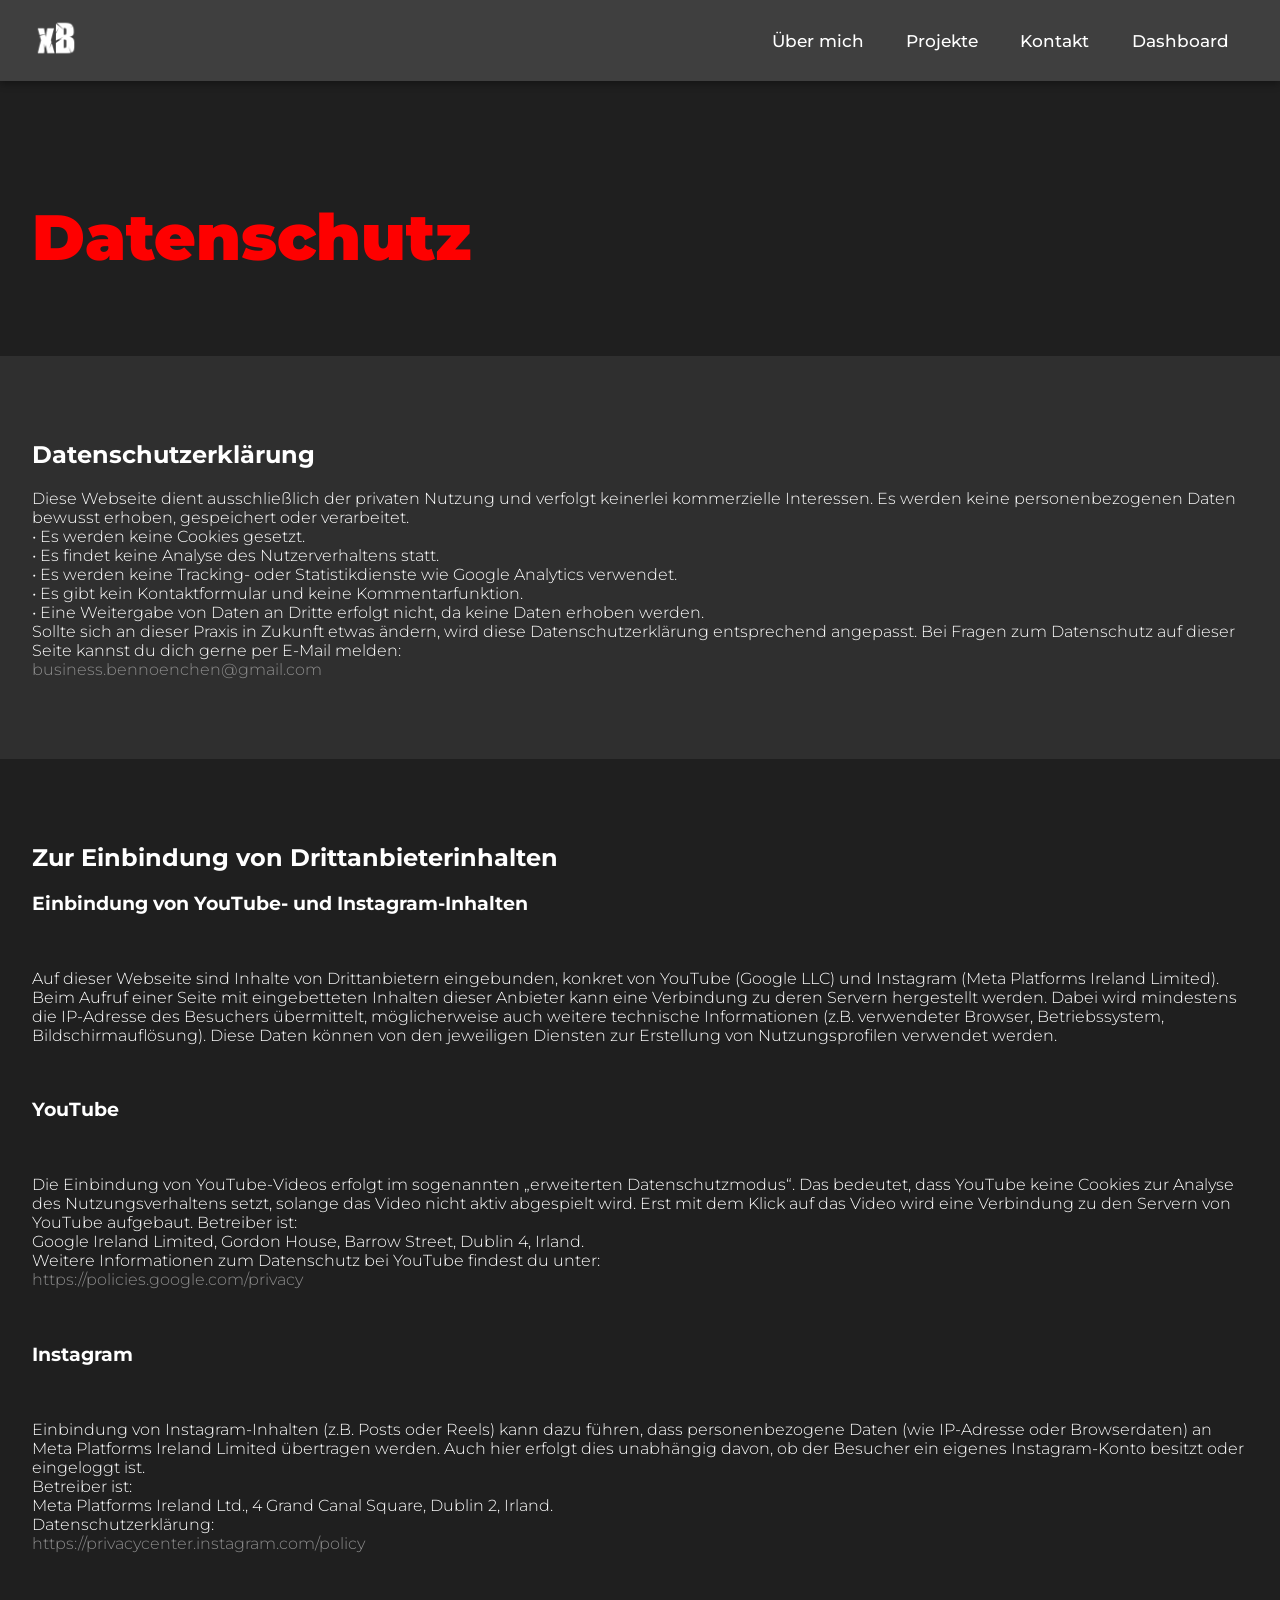
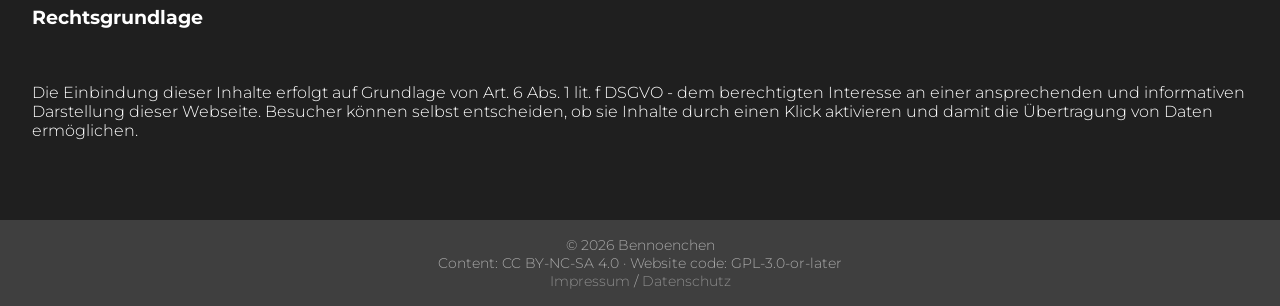
<file: datenschutz/index.html>
<!DOCTYPE html>
<html lang="de">
<head>
  <meta charset="UTF-8">
  <meta name="viewport" content="width=device-width, initial-scale=1.0">
  <title>Bennoenchen</title>
  <link rel="stylesheet" href="/style/style.css">
  <link rel="icon" href="/img/logo.ico">
  <link rel="preconnect" href="https://fonts.googleapis.com">
  <link rel="preconnect" href="https://fonts.gstatic.com" crossorigin>
  <link href="https://fonts.googleapis.com/css2?family=Montserrat:ital,wght@0,100..900;1,100..900&display=swap" rel="stylesheet">
</head>
<body>
  <header>
    <div class="logo">
      <a href="/"><img src="/img/logow.png" alt="Icon"></a>
    </div>
    <div class="menu-toggle" onclick="toggleMenu(this)">
      <span></span>
      <span></span>
      <span></span>
    </div>
    <nav id="nav">
      <a href="/about_me/">Über mich</a>
      <a href="/projects/">Projekte</a>
      <a href="/contact/">Kontakt</a>
      <a href="/dashboard/">Dashboard</a>
    </nav>
  </header>

  <main>
    <section class="main-section">
      <div class="title">
        <h1>Datenschutz</h1>
      </div>
    </section>
    <section class="main-section alt-section">
        <h2>Datenschutzerklärung</h2>
        <p>Diese Webseite dient ausschließlich der privaten Nutzung und verfolgt keinerlei kommerzielle Interessen. Es werden keine personenbezogenen Daten bewusst erhoben, gespeichert oder verarbeitet.<br> • Es werden keine Cookies gesetzt.<br> • Es findet keine Analyse des Nutzerverhaltens statt.<br> • Es werden keine Tracking- oder Statistikdienste wie Google Analytics verwendet.<br> • Es gibt kein Kontaktformular und keine Kommentarfunktion.<br> • Eine Weitergabe von Daten an Dritte erfolgt nicht, da keine Daten erhoben werden.<br>Sollte sich an dieser Praxis in Zukunft etwas ändern, wird diese Datenschutzerklärung entsprechend angepasst. Bei Fragen zum Datenschutz auf dieser Seite kannst du dich gerne per E-Mail melden:<br><a href="mailto:business.bennoenchen@gmail.com">business.bennoenchen@gmail.com</a></p>
    </section>
    <section class="main-section">
        <h2>Zur Einbindung von Drittanbieterinhalten</h2>
        <h3>Einbindung von YouTube- und Instagram-Inhalten</h3><br><p>Auf dieser Webseite sind Inhalte von Drittanbietern eingebunden, konkret von YouTube (Google LLC) und Instagram (Meta Platforms Ireland Limited). Beim Aufruf einer Seite mit eingebetteten Inhalten dieser Anbieter kann eine Verbindung zu deren Servern hergestellt werden. Dabei wird mindestens die IP-Adresse des Besuchers übermittelt, möglicherweise auch weitere technische Informationen (z.B. verwendeter Browser, Betriebssystem, Bildschirmauflösung). Diese Daten können von den jeweiligen Diensten zur Erstellung von Nutzungsprofilen verwendet werden.</p><br><h3>YouTube</h3><br><p>Die Einbindung von YouTube-Videos erfolgt im sogenannten „erweiterten Datenschutzmodus“. Das bedeutet, dass YouTube keine Cookies zur Analyse des Nutzungsverhaltens setzt, solange das Video nicht aktiv abgespielt wird. Erst mit dem Klick auf das Video wird eine Verbindung zu den Servern von YouTube aufgebaut. Betreiber ist:<br>Google Ireland Limited, Gordon House, Barrow Street, Dublin 4, Irland.<br>Weitere Informationen zum Datenschutz bei YouTube findest du unter:<br><a href="https://policies.google.com/privacy">https://policies.google.com/privacy</a></p><br><h3>Instagram</h3><br><p>Einbindung von Instagram-Inhalten (z.B. Posts oder Reels) kann dazu führen, dass personenbezogene Daten (wie IP-Adresse oder Browserdaten) an Meta Platforms Ireland Limited übertragen werden. Auch hier erfolgt dies unabhängig davon, ob der Besucher ein eigenes Instagram-Konto besitzt oder eingeloggt ist.<br>Betreiber ist:<br>Meta Platforms Ireland Ltd., 4 Grand Canal Square, Dublin 2, Irland.<br>Datenschutzerklärung:<br><a href="https://privacycenter.instagram.com/policy">https://privacycenter.instagram.com/policy</a></p><br><h3>Rechtsgrundlage</h3><br><p>Die Einbindung dieser Inhalte erfolgt auf Grundlage von Art. 6 Abs. 1 lit. f DSGVO - dem berechtigten Interesse an einer ansprechenden und informativen Darstellung dieser Webseite. Besucher können selbst entscheiden, ob sie Inhalte durch einen Klick aktivieren und damit die Übertragung von Daten ermöglichen.</p>
    </section>
  </main>

  <footer>
    &copy; 2026 Bennoenchen<br>Content: CC BY-NC-SA 4.0 · Website code: GPL-3.0-or-later<br><a href="/impressum/">Impressum</a> / <a href="/datenschutz/">Datenschutz</a>
  </footer>

  <script>
    function toggleMenu(toggleBtn) {
      const nav = document.getElementById('nav');
      nav.classList.toggle('active');
      toggleBtn.classList.toggle('open');
    }
  </script>
</body>

</html>
</file>
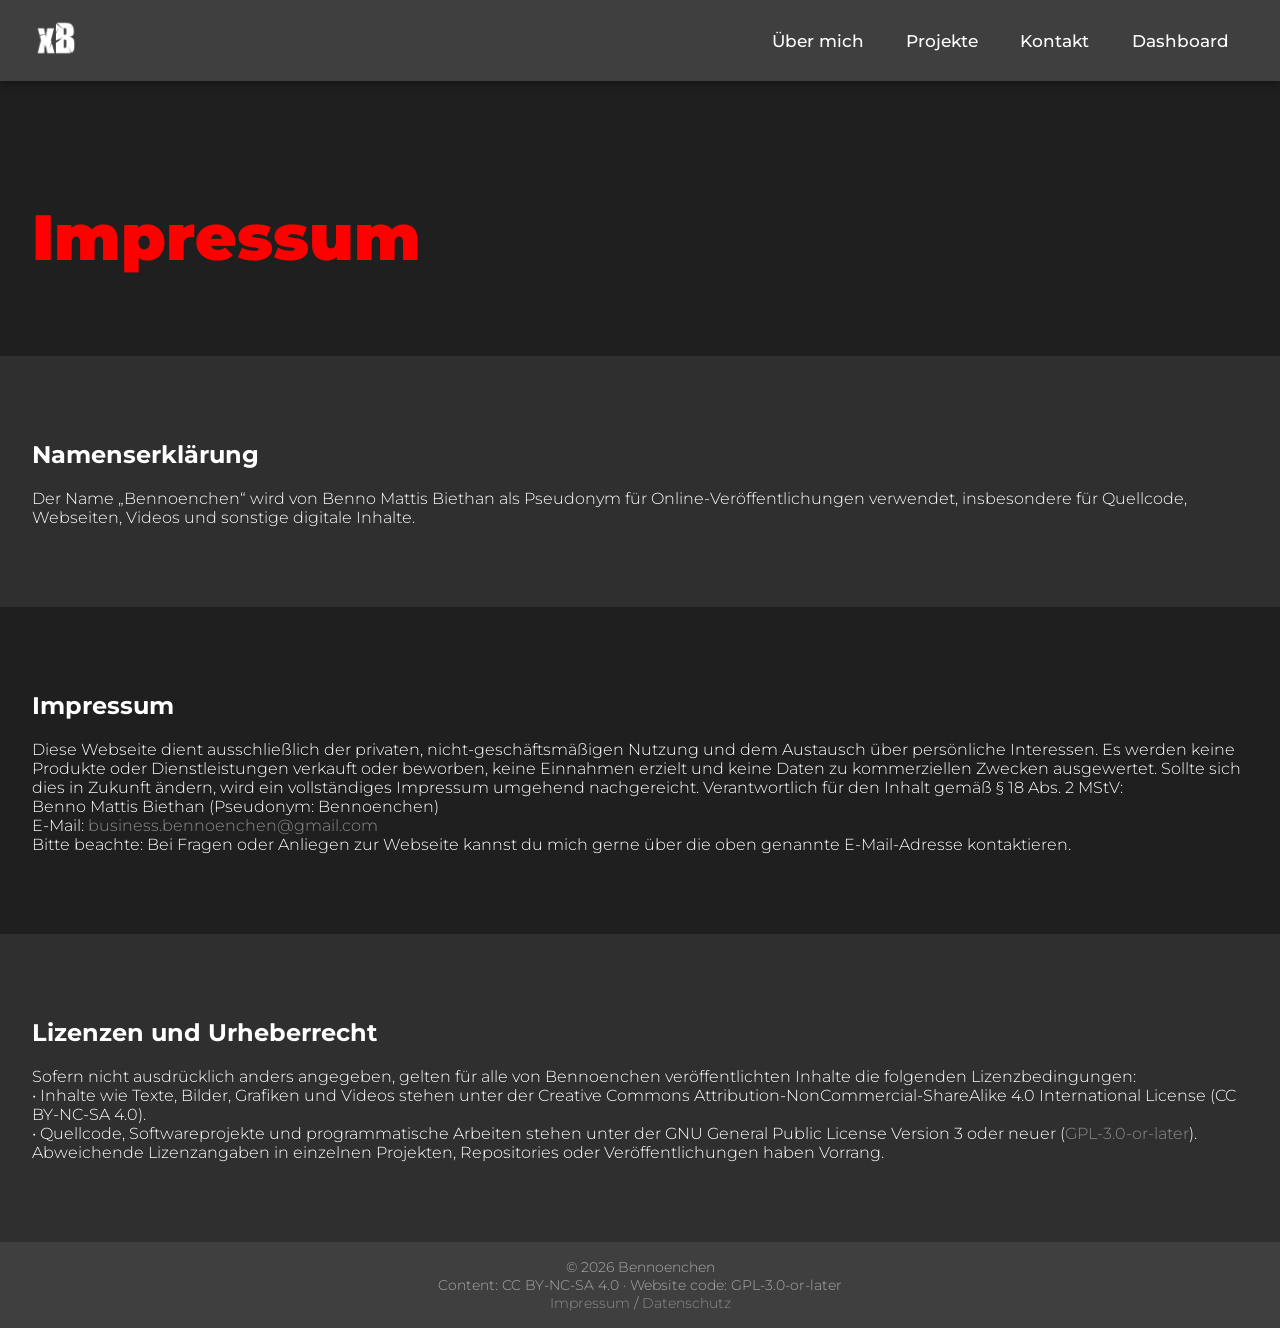
<file: impressum/index.html>
<!DOCTYPE html>
<html lang="de">
<head>
  <meta charset="UTF-8">
  <meta name="viewport" content="width=device-width, initial-scale=1.0">
  <title>Bennoenchen</title>
  <link rel="stylesheet" href="/style/style.css">
  <link rel="icon" href="/img/logo.ico">
  <link rel="preconnect" href="https://fonts.googleapis.com">
  <link rel="preconnect" href="https://fonts.gstatic.com" crossorigin>
  <link href="https://fonts.googleapis.com/css2?family=Montserrat:ital,wght@0,100..900;1,100..900&display=swap" rel="stylesheet">
</head>
<body>
  <header>
    <div class="logo">
      <a href="/"><img src="/img/logow.png" alt="Icon"></a>
    </div>
    <div class="menu-toggle" onclick="toggleMenu(this)">
      <span></span>
      <span></span>
      <span></span>
    </div>
    <nav id="nav">
      <a href="/about_me/">Über mich</a>
      <a href="/projects/">Projekte</a>
      <a href="/contact/">Kontakt</a>
      <a href="/dashboard/">Dashboard</a>
    </nav>
  </header>

  <main>
    <section class="main-section">
      <div class="title">
        <h1>Impressum</h1>
      </div>
    </section>
    <section class="main-section alt-section">
      <h2>Namenserklärung</h2>
      <p>Der Name „Bennoenchen“ wird von Benno Mattis Biethan als Pseudonym für Online-Veröffentlichungen verwendet, insbesondere für Quellcode, Webseiten, Videos und sonstige digitale Inhalte.</p>
    </section>
    <section class="main-section">
        <h2>Impressum</h2>
        <p>Diese Webseite dient ausschließlich der privaten, nicht-geschäftsmäßigen Nutzung und dem Austausch über persönliche Interessen. Es werden keine Produkte oder Dienstleistungen verkauft oder beworben, keine Einnahmen erzielt und keine Daten zu kommerziellen Zwecken ausgewertet. Sollte sich dies in Zukunft ändern, wird ein vollständiges Impressum umgehend nachgereicht. Verantwortlich für den Inhalt gemäß § 18 Abs. 2 MStV:<br>Benno Mattis Biethan (Pseudonym: Bennoenchen)<br>E-Mail: <a href="mailto:business.bennoenchen@gmail.com">business.bennoenchen@gmail.com</a><br>Bitte beachte: Bei Fragen oder Anliegen zur Webseite kannst du mich gerne über die oben genannte E-Mail-Adresse kontaktieren.</p>
    </section>
    <section class="main-section alt-section">
        <h2>Lizenzen und Urheberrecht</h2>
        <p>Sofern nicht ausdrücklich anders angegeben, gelten für alle von Bennoenchen veröffentlichten Inhalte die folgenden Lizenzbedingungen:<br> • Inhalte wie Texte, Bilder, Grafiken und Videos stehen unter der Creative Commons Attribution-NonCommercial-ShareAlike 4.0 International License (CC BY-NC-SA 4.0).<br> • Quellcode, Softwareprojekte und programmatische Arbeiten stehen unter der GNU General Public License Version 3 oder neuer (<a href="/LICENSE.md">GPL-3.0-or-later</a>).<br>Abweichende Lizenzangaben in einzelnen Projekten, Repositories oder Veröffentlichungen haben Vorrang.</p>
    </section>
  </main>

  <footer>
    &copy; 2026 Bennoenchen<br>Content: CC BY-NC-SA 4.0 · Website code: GPL-3.0-or-later<br><a href="/impressum/">Impressum</a> / <a href="/datenschutz/">Datenschutz</a>
  </footer>

  <script>
    function toggleMenu(toggleBtn) {
      const nav = document.getElementById('nav');
      nav.classList.toggle('active');
      toggleBtn.classList.toggle('open');
    }
  </script>
</body>

</html>
</file>
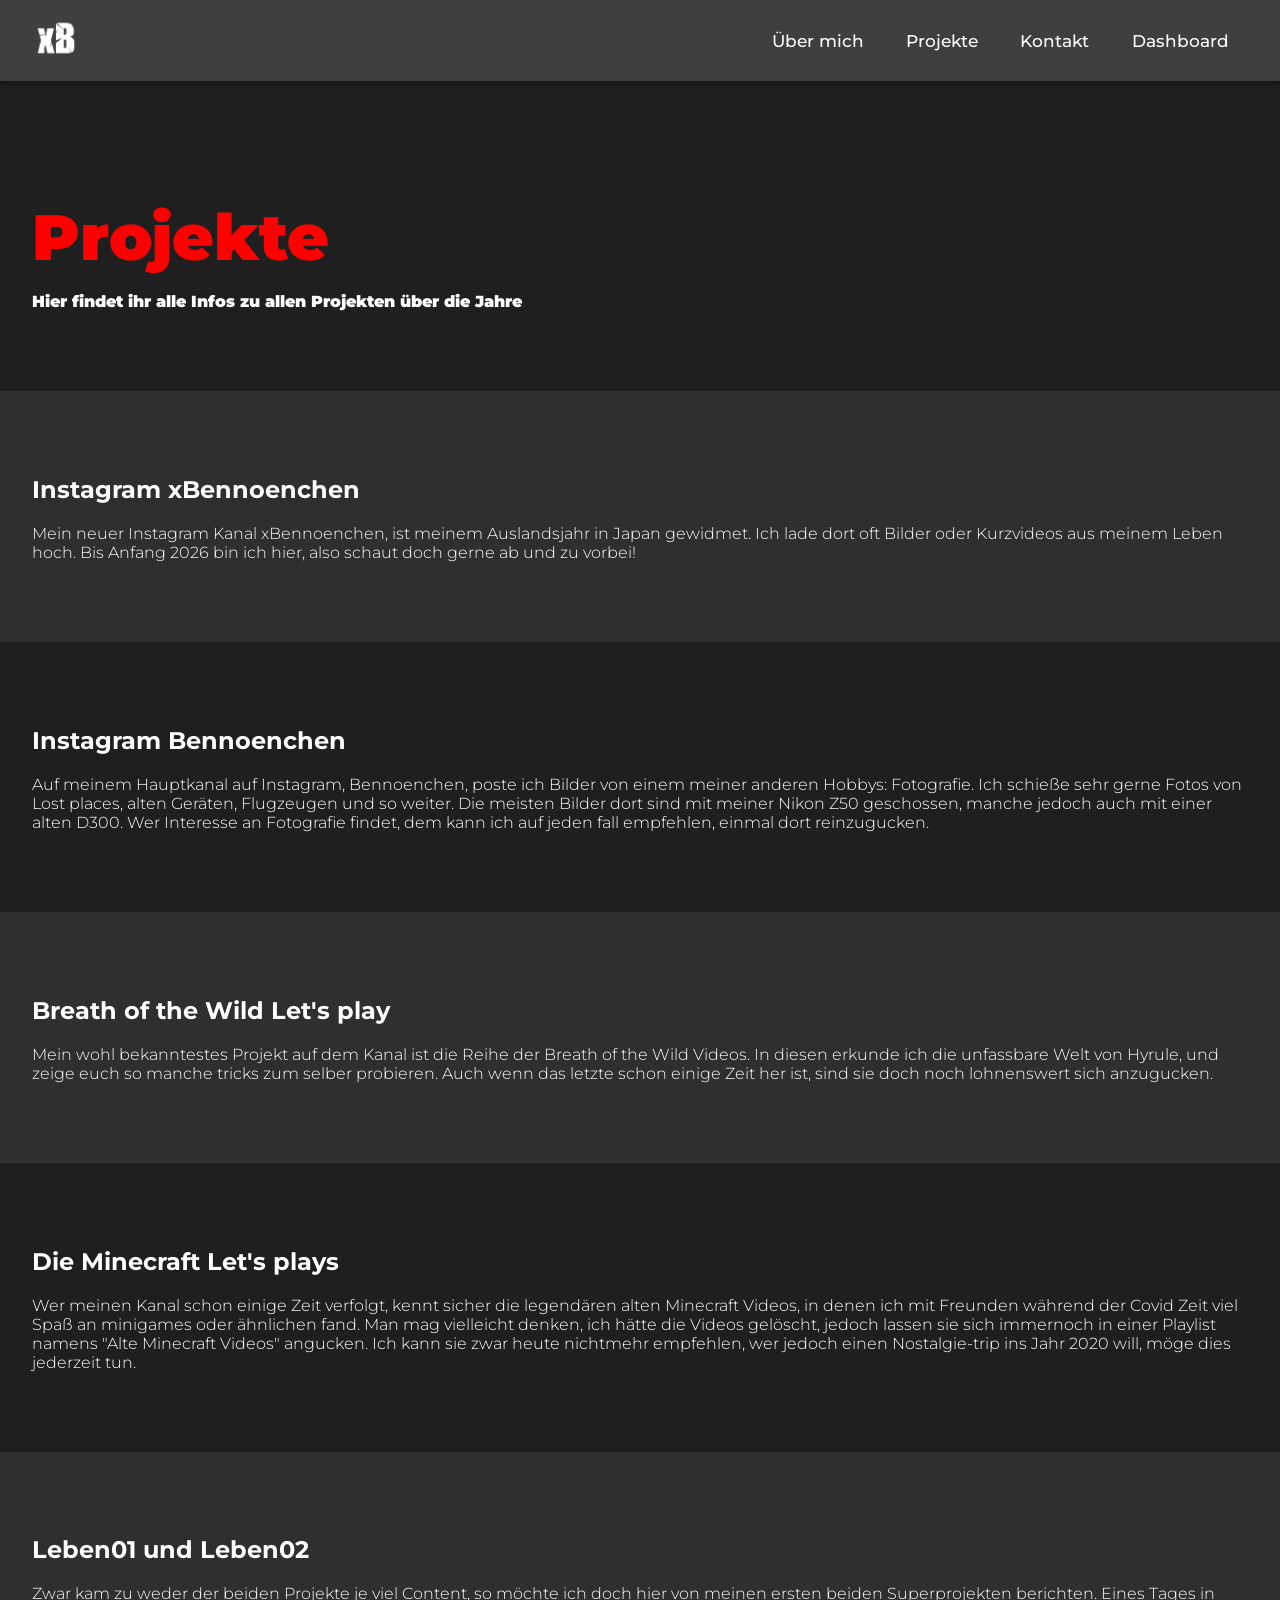
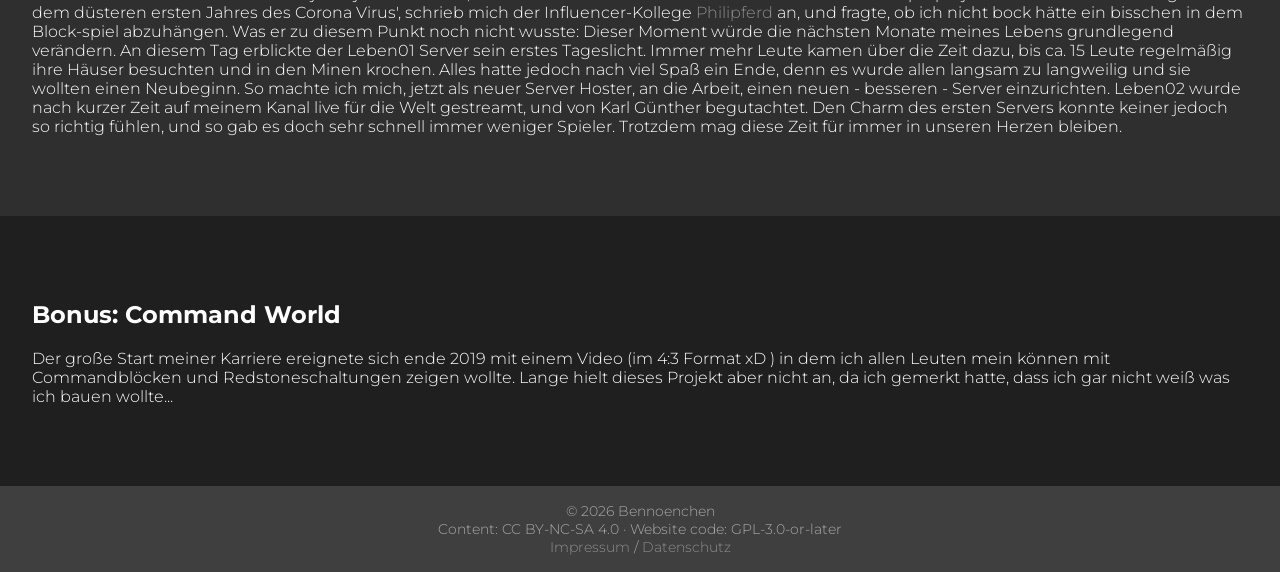
<file: projects/index.html>
<!DOCTYPE html>
<html lang="de">
<head>
  <meta charset="UTF-8">
  <meta name="viewport" content="width=device-width, initial-scale=1.0">
  <title>Bennoenchen</title>
  <link rel="stylesheet" href="/style/style.css">
  <link rel="icon" href="/img/logo.ico">
  <link rel="preconnect" href="https://fonts.googleapis.com">
  <link rel="preconnect" href="https://fonts.gstatic.com" crossorigin>
  <link href="https://fonts.googleapis.com/css2?family=Montserrat:ital,wght@0,100..900;1,100..900&display=swap" rel="stylesheet">
</head>
<body>
  <header>
    <div class="logo">
      <a href="/"><img src="/img/logow.png" alt="Icon"></a>
    </div>
    <div class="menu-toggle" id="menuToggle" onclick="toggleMenu(this)" aria-label="Menü öffnen" aria-expanded="false">
      <span></span>
      <span></span>
      <span></span>
    </div>
    <nav id="nav">
      <a href="/about_me/">Über mich</a>
      <a href="/projects/">Projekte</a>
      <a href="/contact/">Kontakt</a>
      <a href="/dashboard/">Dashboard</a>
    </nav>
  </header>

  <div class="nav-backdrop" id="navBackdrop" onclick="closeMenu()"></div>

  <main>
    <section class="main-section">
      <div class="title">
        <h1>Projekte</h1>
        <p>Hier findet ihr alle Infos zu allen Projekten über die Jahre</p>
      </div>
    </section>
    <section class="main-section alt-section">
        <h2>Instagram xBennoenchen</h2>
        <p>Mein neuer Instagram Kanal xBennoenchen, ist meinem Auslandsjahr in Japan gewidmet. Ich lade dort oft Bilder oder Kurzvideos aus meinem Leben hoch. Bis Anfang 2026 bin ich hier, also schaut doch gerne ab und zu vorbei!</p>
    </section>
    <section class="main-section">
        <h2>Instagram Bennoenchen</h2>
        <p>Auf meinem Hauptkanal auf Instagram, Bennoenchen, poste ich Bilder von einem meiner anderen Hobbys: Fotografie. Ich schieße sehr gerne Fotos von Lost places, alten Geräten, Flugzeugen und so weiter. Die meisten Bilder dort sind mit meiner Nikon Z50 geschossen, manche jedoch auch mit einer alten D300. Wer Interesse an Fotografie findet, dem kann ich auf jeden fall empfehlen, einmal dort reinzugucken.</p>
    </section>
    <section class="main-section alt-section">
      <h2>Breath of the Wild Let's play</h2>
      <p>Mein wohl bekanntestes Projekt auf dem Kanal ist die Reihe der Breath of the Wild Videos. In diesen erkunde ich die unfassbare Welt von Hyrule, und zeige euch so manche tricks zum selber probieren. Auch wenn das letzte schon einige Zeit her ist, sind sie doch noch lohnenswert sich anzugucken.</p>
    </section>
    <section class="main-section">
        <h2>Die Minecraft Let's plays</h2>
        <p>Wer meinen Kanal schon einige Zeit verfolgt, kennt sicher die legendären alten Minecraft Videos, in denen ich mit Freunden während der Covid Zeit viel Spaß an minigames oder ähnlichen fand. Man mag vielleicht denken, ich hätte die Videos gelöscht, jedoch lassen sie sich immernoch in einer Playlist namens "Alte Minecraft Videos" angucken. Ich kann sie zwar heute nichtmehr empfehlen, wer jedoch einen Nostalgie-trip ins Jahr 2020 will, möge dies jederzeit tun.</p>
    </section>
    <section class="main-section alt-section">
        <h2>Leben01 und Leben02</h2>
        <p>Zwar kam zu weder der beiden Projekte je viel Content, so möchte ich doch hier von meinen ersten beiden Superprojekten berichten. Eines Tages in dem düsteren ersten Jahres des Corona Virus', schrieb mich der Influencer-Kollege <a href="https://www.youtube.com/@Philipferdchen">Philipferd</a> an, und fragte, ob ich nicht bock hätte ein bisschen in dem Block-spiel abzuhängen. Was er zu diesem Punkt noch nicht wusste: Dieser Moment würde die nächsten Monate meines Lebens grundlegend verändern. An diesem Tag erblickte der Leben01 Server sein erstes Tageslicht. Immer mehr Leute kamen über die Zeit dazu, bis ca. 15 Leute regelmäßig ihre Häuser besuchten und in den Minen krochen. Alles hatte jedoch nach viel Spaß ein Ende, denn es wurde allen langsam zu langweilig und sie wollten einen Neubeginn. So machte ich mich, jetzt als neuer Server Hoster, an die Arbeit, einen neuen - besseren - Server einzurichten. Leben02 wurde nach kurzer Zeit auf meinem Kanal live für die Welt gestreamt, und von Karl Günther begutachtet. Den Charm des ersten Servers konnte keiner jedoch so richtig fühlen, und so gab es doch sehr schnell immer weniger Spieler. Trotzdem mag diese Zeit für immer in unseren Herzen bleiben.</p>
    </section>
    <section class="main-section">
        <h2>Bonus: Command World</h2>
        <p>Der große Start meiner Karriere ereignete sich ende 2019 mit einem Video (im 4:3 Format xD ) in dem ich allen Leuten mein können mit Commandblöcken und Redstoneschaltungen zeigen wollte. Lange hielt dieses Projekt aber nicht an, da ich gemerkt hatte, dass ich gar nicht weiß was ich bauen wollte...</p>
    </section>
  </main>

  <footer>
    &copy; 2026 Bennoenchen<br>Content: CC BY-NC-SA 4.0 · Website code: GPL-3.0-or-later<br><a href="/impressum/">Impressum</a> / <a href="/datenschutz/">Datenschutz</a>
  </footer>

  <script src="/js/script.js"></script>
</body>

</html>
</file>
<file: style/style.css>
:root {
    --theme: #fe0000;
    --bg: #1f1f1f;
    --bg-light: #2f2f2f;
    --bg-lighter: #3f3f3f;
    --highlight: #00bcd4;
    --text: #ffffff;
    --text-dark: #aaaaaa;
    --text-darker: #444444;
    --link: #8d8d8d;
    --card-background: #8e8e8e;
}

html, body {
    height: 100%;
}

body {
    display: flex;
    flex-direction: column;
    margin: 0;
    font-family: "Montserrat", sans-serif;
    font-optical-sizing: auto;
    font-weight: 300;
    font-style: normal;
    background-color: var(--bg);
    color: var(--text);
}

a {
    color: var(--link);
    text-decoration: none;
}

a:hover {
    color: var(--highlight);
}

header {
    position: sticky;
    top: 0;
    background-color: var(--bg-lighter);
    display: flex;
    justify-content: space-between;
    align-items: center;
    padding: 0.85rem 2rem;
    z-index: 1000;
    box-shadow: 0 2px 8px rgba(0,0,0,0.4);
}

.logo {
    display: flex;
    align-items: center;
    font-size: 1.5rem;
    font-weight: bold;
    z-index: 1001;
}

.logo img {
    height: 48px;
    margin-right: 10px;
}

nav {
    display: flex;
    gap: 4px;
}

nav a {
    color: var(--text);
    text-decoration: none;
    font-weight: 500;
    font-size: 17px;
    padding: 0.5rem 1.2rem;
    border-radius: 6px;
    transition: background-color 0.2s ease, color 0.2s ease;
}

nav a:hover {
    color: var(--highlight);
    background-color: rgba(0, 188, 212, 0.1);
}

nav a.active {
    color: var(--highlight);
    background-color: rgba(0, 188, 212, 0.12);
}

.menu-toggle {
    display: none;
    flex-direction: column;
    cursor: pointer;
    width: 28px;
    height: 20px;
    justify-content: space-between;
    z-index: 1001;
    padding: 4px;
    box-sizing: content-box;
}

.menu-toggle span {
    height: 2.5px;
    width: 100%;
    background-color: var(--text);
    border-radius: 2px;
    transition: transform 0.35s cubic-bezier(0.23, 1, 0.32, 1),
                opacity 0.25s ease,
                width 0.3s ease;
    transform-origin: center;
}

.menu-toggle.open span:nth-child(1) {
    transform: translateY(8.75px) rotate(45deg);
}
.menu-toggle.open span:nth-child(2) {
    opacity: 0;
    width: 0;
}
.menu-toggle.open span:nth-child(3) {
    transform: translateY(-8.75px) rotate(-45deg);
}

.nav-backdrop {
    display: none;
    position: fixed;
    inset: 0;
    background: rgba(0,0,0,0.5);
    z-index: 999;
    opacity: 0;
    transition: opacity 0.3s ease;
    backdrop-filter: blur(2px);
}

.nav-backdrop.visible {
    opacity: 1;
}

@media (max-width: 768px) {
    .menu-toggle {
        display: flex;
    }

    .nav-backdrop {
        display: block;
        pointer-events: none;
    }

    .nav-backdrop.visible {
        pointer-events: auto;
    }

    nav {
        flex-direction: column;
        gap: 0;
        background-color: var(--bg-light);
        position: fixed;
        top: 0;
        right: 0;
        height: 100%;
        width: min(300px, 80vw);
        padding: 80px 0 2rem;
        box-sizing: border-box;
        z-index: 1000;
        box-shadow: -4px 0 20px rgba(0,0,0,0.4);
        transform: translateX(100%);
        transition: transform 0.35s cubic-bezier(0.23, 1, 0.32, 1);
        overflow-y: auto;
    }

    nav.active {
        transform: translateX(0);
    }

    nav a {
        font-size: 18px;
        padding: 1rem 2rem;
        border-radius: 0;
        border-bottom: 1px solid rgba(255,255,255,0.07);
        width: 100%;
        box-sizing: border-box;
        display: block;
        transition: background-color 0.2s ease, color 0.2s ease,
                    padding-left 0.2s ease;
    }

    nav a:hover,
    nav a.active {
        padding-left: 2.5rem;
        background-color: rgba(0, 188, 212, 0.1);
        color: var(--highlight);
    }
}

.main-section {
    padding: 4rem 2rem;
}

main {
    flex: 1;
    display: flex;
    flex-direction: column;
}

.alt-section {
    background-color: var(--bg-light);
}


h1 {
    font-weight: 900;
    color: var(--theme);
    font-size: clamp(2rem, 10vw, 64px);
    margin-bottom: 1rem;
    max-width: 100%;
    word-break: break-word;
}

.title {
    font-weight: 900;
    max-width: 100%;
}

.link-images {
    display: flex;
    gap: 1rem;
    max-width: 800px;
}

.link-images a {
    flex: 1 1 0;
    min-width: 0;
}

.link-images a img {
    width: 100%;
    height: auto;
    border-radius: 10px;
    display: block;
}

.video-wrapper {
    position: relative;
    width: 100%;
    padding-top: 56.25%;
    height: 0;
    overflow: hidden;
}

.video-wrapper iframe {
    position: absolute;
    top: 0;
    left: 0;
    width: 100%;
    height: 100%;
    border: 0;
}

.insta-row {
    display: flex;
    flex-wrap: wrap;
    justify-content: center;
    gap: 2rem;
}

.insta-row blockquote.instagram-media {
    flex: 1 1 300px;
    max-width: 540px;
}

footer {
    background-color: var(--bg-lighter);
    text-align: center;
    padding: 1rem;
    font-size: 0.9rem;
    color: var(--text-dark);
}
</file>
<file: style/dashboard.css>
.dashboard {
    display: grid;
    grid-template-columns: repeat(auto-fit, minmax(280px, 1fr));
    gap: 20px;
    padding: 2rem;
}

.card {
    display: flex;
    background-color: var(--card-background);
    border-radius: 12px;
    box-shadow: 0 4px 10px rgba(0, 0, 0, 0.05);
    overflow: hidden;
    transition: transform 0.2s ease, box-shadow 0.2s ease;
    width: 100%;
    height: 100%;
}

.card:hover {
    transform: translateY(-4px);
    box-shadow: 0 8px 16px rgba(0, 0, 0, 0.1);
}

.card img {
    width: 80px;
    height: 80px;
    object-fit: cover;
    margin: 16px;
    border-radius: 8px;
    flex-shrink: 0;
}

.card-text {
    padding: 16px 16px 16px 0;
    display: flex;
    flex-direction: column;
    justify-content: center;
}

.card-text h3 {
    margin: 0 0 0.5rem;
    font-size: 1.1rem;
    color: var(--text);
}

.card-text p {
    margin: 0;
    color: var(--text-darker);
    font-size: 0.95rem;
}

.cardbutton {
    all: unset;
    display: flex;
    cursor: pointer;
}

/* Responsive Anpassung */
@media (max-width: 768px) {
    .card {
    flex-direction: row;
    }

    .dashboard {
    grid-template-columns: 1fr;
    padding: 1rem;
    }

    .card img {
    margin: 12px;
    width: 64px;
    height: 64px;
    }

    .card-text {
    padding: 12px 12px 12px 0;
    }
}
</file>
